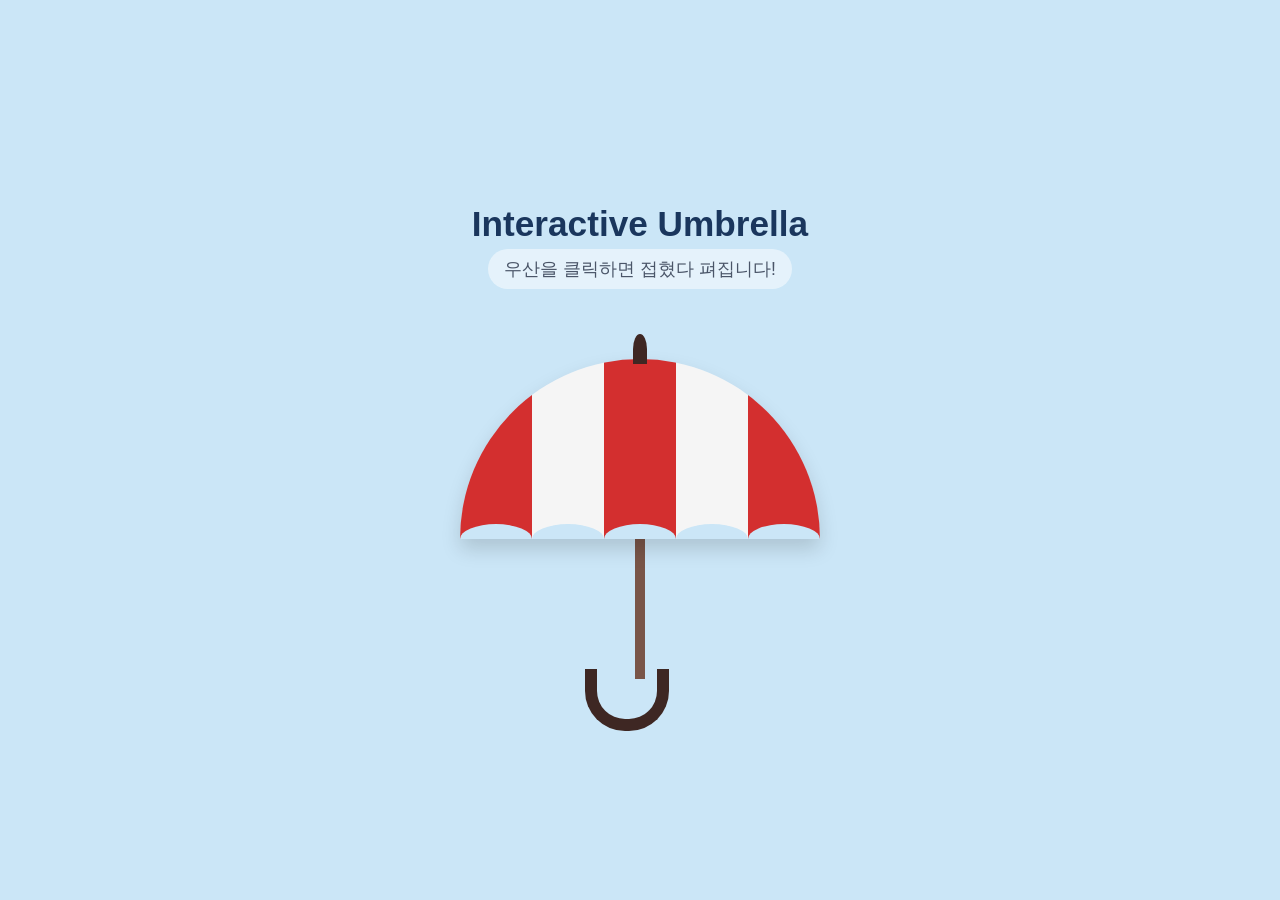
<file: index.html>
<!DOCTYPE html>
<html lang="ko">
<head>
    <meta charset="UTF-8">
    <meta name="viewport" content="width=device-width, initial-scale=1.0">
    <title>Interactive CSS Umbrella</title>
    <!-- CSS 파일 연결 -->
    <link rel="stylesheet" href="style.css">
</head>
<body>

    <h1>Interactive Umbrella</h1>
    <p class="instructions">우산을 클릭하면 접혔다 펴집니다!</p>

    <!-- 우산 전체 컨테이너 -->
    <div class="umbrella-container" id="umbrella">
        <!-- 우산 꼭대기 핀 -->
        <div class="umbrella-top"></div>
        
        <!-- 우산 천 -->
        <div class="umbrella-canopy">
            <div class="canopy-bottom-waves">
                <div class="wave"></div>
                <div class="wave"></div>
                <div class="wave"></div>
                <div class="wave"></div>
                <div class="wave"></div>
            </div>
        </div>
        
        <!-- 우산 대 -->
        <div class="umbrella-stick"></div>
        
        <!-- J자형 손잡이 -->
        <div class="umbrella-handle"></div>
    </div>

    <!-- JavaScript 파일 연결 (href를 src로 수정했습니다!) -->
    <script src="script.js"></script>
</body>
</html>
</file>
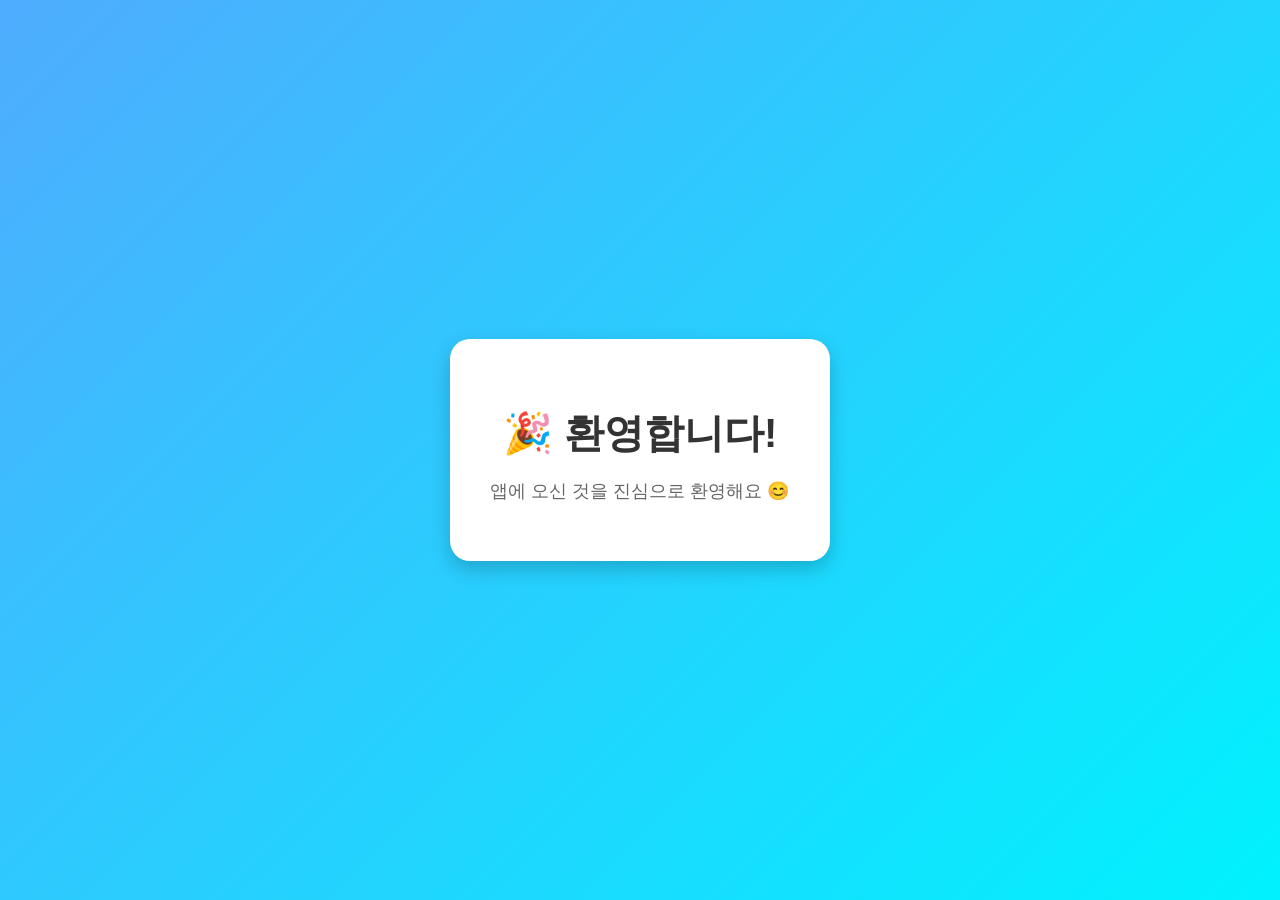
<file: index1.html>
<!DOCTYPE html>
<html lang="ko">
<head>
  <meta charset="UTF-8">
  <meta name="viewport" content="width=device-width, initial-scale=1.0">
  <title>Welcome App</title>

  <style>
    body {
      margin: 0;
      height: 100vh;
      display: flex;
      justify-content: center;
      align-items: center;
      background: linear-gradient(135deg, #4facfe, #00f2fe);
      font-family: Arial, sans-serif;
    }

    .welcome-box {
      text-align: center;
      background: white;
      padding: 40px;
      border-radius: 20px;
      box-shadow: 0 8px 20px rgba(0,0,0,0.2);
      animation: fadeIn 1.5s ease;
    }

    .welcome-box h1 {
      color: #333;
      font-size: 40px;
      margin-bottom: 10px;
    }

    .welcome-box p {
      color: #666;
      font-size: 18px;
    }

    @keyframes fadeIn {
      from {
        opacity: 0;
        transform: translateY(30px);
      }
      to {
        opacity: 1;
        transform: translateY(0);
      }
    }
  </style>
</head>

<body>

  <div class="welcome-box">
    <h1>🎉 환영합니다!</h1>
    <p>앱에 오신 것을 진심으로 환영해요 😊</p>
  </div>

  <script>
    console.log("Welcome App Loaded!");
  </script>

</body>
</html>
</file>
<file: style.css>
:root {
    --bg-color: #cbe6f7;
    --umbrella-red: #d32f2f;
    --umbrella-white: #f5f5f5;
    --stick-color: #795548;
    --handle-color: #3e2723;
}

body {
    margin: 0;
    padding: 0;
    background-color: var(--bg-color);
    display: flex;
    flex-direction: column;
    align-items: center;
    justify-content: center;
    min-height: 100vh;
    font-family: 'Arial', sans-serif;
    user-select: none;
}

h1 {
    color: #1a365d;
    margin-bottom: 5px;
    font-size: 2.2rem;
}

.instructions {
    color: #4a5568;
    margin-top: 0;
    margin-bottom: 30px;
    font-size: 1.1rem;
    background: rgba(255, 255, 255, 0.5);
    padding: 8px 16px;
    border-radius: 20px;
}

/* 우산 전체 컨테이너 */
.umbrella-container {
    position: relative;
    width: 400px;
    height: 400px;
    display: flex;
    flex-direction: column;
    align-items: center;
    cursor: pointer;
}

/* 우산 꼭대기 팁 */
.umbrella-top {
    width: 14px;
    height: 30px;
    background-color: var(--handle-color);
    border-radius: 50% 50% 0 0;
    position: absolute;
    top: 15px;
    z-index: 3;
    transition: transform 0.5s ease;
}

/* 우산 천 (돔 모양) */
.umbrella-canopy {
    position: relative;
    width: 360px;
    height: 180px;
    background: linear-gradient(to right, 
        var(--umbrella-red) 0%, var(--umbrella-red) 20%, 
        var(--umbrella-white) 20%, var(--umbrella-white) 40%, 
        var(--umbrella-red) 40%, var(--umbrella-red) 60%, 
        var(--umbrella-white) 60%, var(--umbrella-white) 80%, 
        var(--umbrella-red) 80%, var(--umbrella-red) 100%);
    border-radius: 180px 180px 0 0;
    margin-top: 40px;
    overflow: hidden;
    z-index: 2;
    box-shadow: 0 10px 20px rgba(0,0,0,0.15);
    
    /* 애니메이션 설정 */
    transform-origin: top center;
    transition: transform 0.6s cubic-bezier(0.175, 0.885, 0.32, 1.275);
}

/* 우산 아래쪽 물결 효과 */
.canopy-bottom-waves {
    position: absolute;
    bottom: 0;
    width: 100%;
    height: 30px;
    display: flex;
    z-index: 3;
}

.wave {
    flex: 1;
    height: 30px;
    background-color: var(--bg-color);
    border-radius: 50% 50% 0 0;
    transform: translateY(15px);
}

/* 우산 대 */
.umbrella-stick {
    width: 10px;
    height: 160px;
    background-color: var(--stick-color);
    position: absolute;
    top: 200px;
    z-index: 1;
}

/* 우산 J자 손잡이 */
.umbrella-handle {
    width: 60px;
    height: 50px;
    border: 12px solid var(--handle-color);
    border-top: none;
    border-radius: 0 0 40px 40px;
    position: absolute;
    top: 350px;
    left: 145px;
    z-index: 1;
}

/* [JS 클릭 시 추가될 접힌 상태 스타일] */
.umbrella-container.closed .umbrella-canopy {
    transform: scaleX(0.15) scaleY(1.05);
    box-shadow: 0 5px 10px rgba(0,0,0,0.1);
}

.umbrella-container.closed .umbrella-top {
    transform: translateY(4px);
}
</file>
